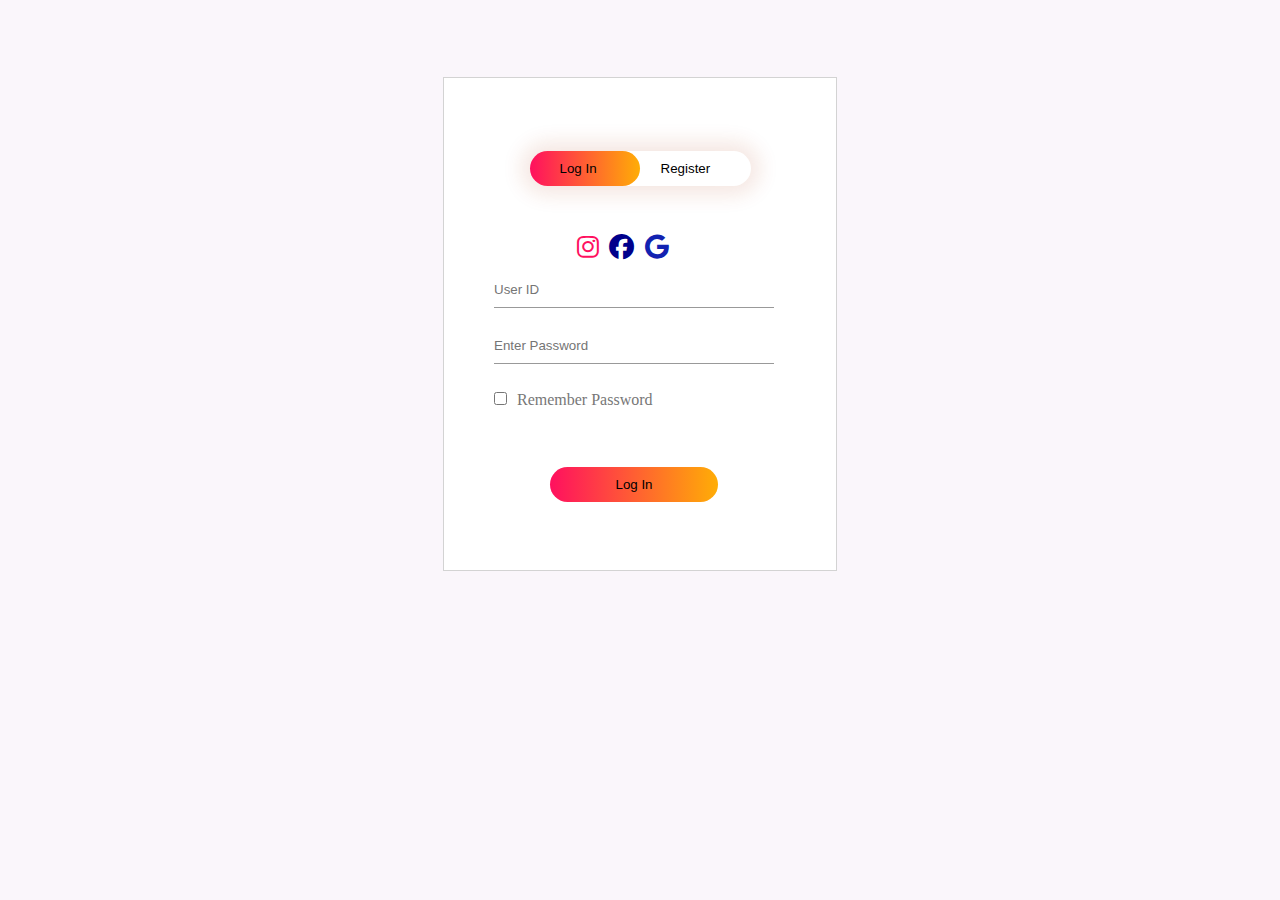
<file: Form/index.html>
<!DOCTYPE html>
<html lang="en">

<head>
    <meta charset="UTF-8">
    <meta http-equiv="X-UA-Compatible" content="IE=edge">
    <meta name="viewport" content="width=device-width, initial-scale=1.0">
    <title>Form</title>
    <link rel="stylesheet" href="style.css">
    <link rel="stylesheet" href="https://cdnjs.cloudflare.com/ajax/libs/font-awesome/6.1.1/css/all.min.css">
</head>

<body>
    <div class="container">
        <div class="form-box">
            <div class="button-box">
                <div id="btn"></div>
                <button type="button" class="btn1" onclick="login()">Log In</button>
                <button type="button" class="btn1" onclick="register()">Register</button>
            </div>
            <form id="login" class="input-group">
                <div class="icon">
                    <a href="https://www.instagram.com/"><i class="fa-brands fa-instagram"></i></a>
                    <a href="https://www.facebook.com/"> <i class="fa-brands fa-facebook"></i></a>
                    <a href="https://www.google.com/"><i class="fa-brands fa-google"></i></a>
                </div>
                <input type="text" class="input-field" placeholder="User ID" required>
                <input type="text" class="input-field" placeholder="Enter Password" required>
                <input type="checkbox" class="check-box"><span>Remember Password</span>
                <button type="submit" class="submit-btn">Log In</button>
            </form>
            <form id="register" class="input-group">
                <input type="text" class="input-field" placeholder="User ID" required>
                <input type="email" class="input-field" id="email" placeholder="E-mail" required>
                <input type="text" class="input-field" placeholder="Enter Password" required>
                <input type="checkbox" class="check-box"><span>I agree to terms and conditions</span>
                <button type="submit" class="submit-btn">Register</button>
            </form>
        </div>
    </div>
    <script src="form.js"></script>
</body>

</html>
</file>
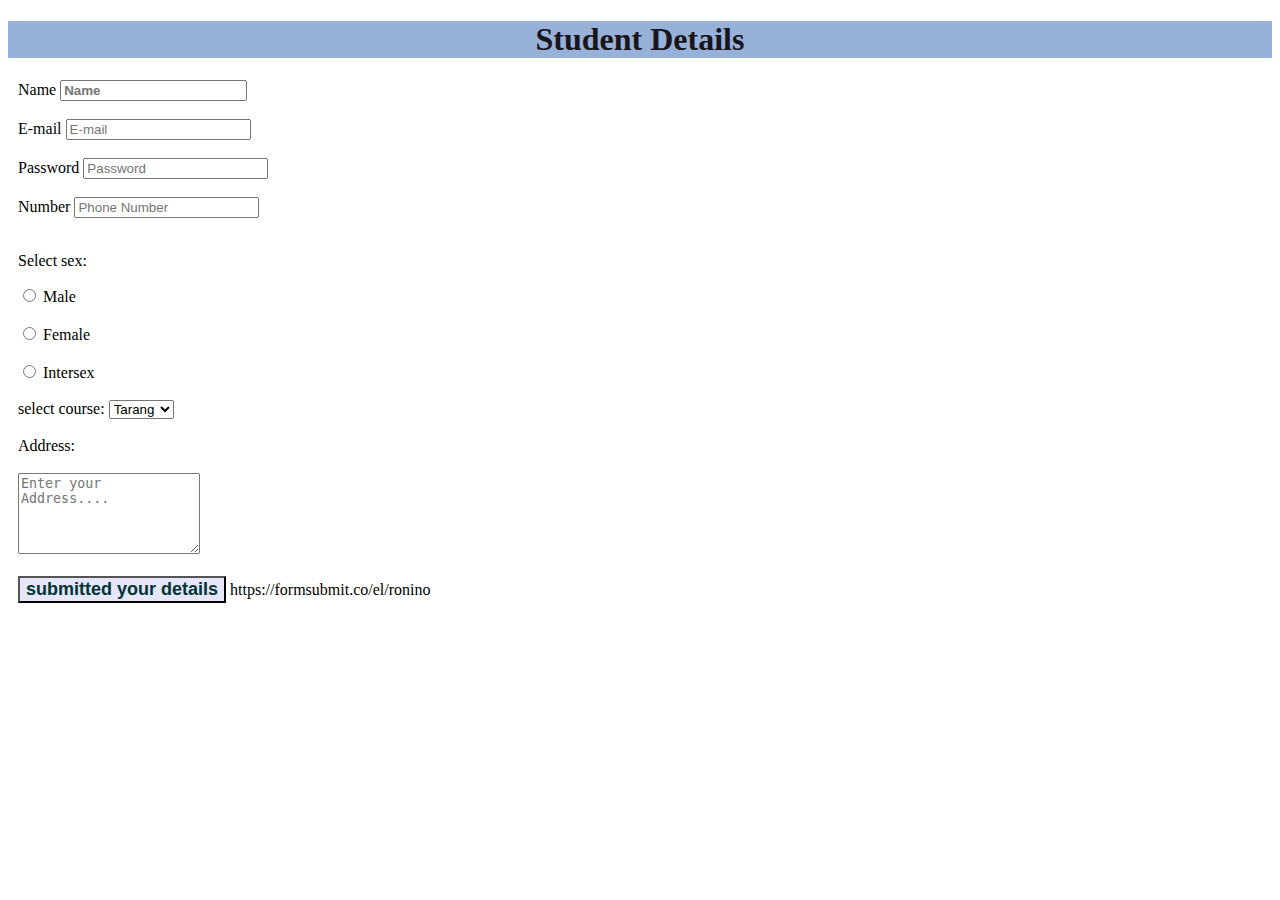
<file: Form/index3.html>
<!DOCTYPE html>
<html lang="en">
<head>
    <meta charset="UTF-8">
    <meta http-equiv="X-UA-Compatible" content="IE=edge">
    <meta name="viewport" content="width=device-width, initial-scale=1.0">
    <title>Applicaton Form</title>
    <style>
        h1 {
            color: rgb(25, 21, 29);
            text-align: center;
            font-weight: bold;
            background-color: rgb(151, 177, 216)
        }

        body {
            background-color: white;

        }

        .submit {
            color: rgb(4, 51, 51);
            background-color: lavender;
            font-weight: bold;
            font-size: large;
        }
        
        .name {
            color: rgb(10, 10, 10);
            font-weight: bold;
        }

        .label {
            width: 200px;
        }
        .container {
margin: 10px
        }
    </style>
</head>
<body>
    <form action="https://formspree.io/f/myyvwwvg" method="post">
        <h1>Student Details</h1>
        <div class="container">
            <form action="https://formspree.io/f/myyvwwvg" method="post">
            <label class="label" for="name">Name</label>
            <input type="text" id="name" class="name" placeholder="Name" required>
            <br><br>
            <label class="label" for="email ">E-mail</label>
            <input type="text" id="email"class="email" placeholder="E-mail" required>
            <br><br>
            <label class="label" for="password">Password</label>
            <input type="text" id="password" class="password" placeholder="Password" required>
            <br><br>
            <label class="label" for="phone">Number</label>
            <input type="number" max="9999999999" id="phone" class="number" placeholder="Phone Number" required>
            <br><br>
            <p>Select sex:</p>
            <input type="radio" id="r1" name="sex" value="male">
            <label for="r1">Male</label>
            <br><br>
            <input type="radio" id="r2" name="sex" value="female">
            <label for="r2">Female</label>
            <br><br>
            <input type="radio" id="r3" name="sex" value="intersex">
            <label for="r3">Intersex</label>
            <br><br>
            <label class="label"for="course">select course:</label>
            <select id="course"class="cou">
                <option value="Tarang">Tarang</option>
                <option value="Arohan">Arohan</option>
                <option value="Umang">Umang</option>
            </select>
            <br><br>
            <label class="label" for="Address">Address:</label><br><br>
            <textarea id="Address" cols="20" rows="5" placeholder="Enter your Address...."></textarea required>
             <br><br>
             <input type="submit" class="submit" value="submitted your details"required>
             
    </form>


</body>
</html>

https://formsubmit.co/el/ronino
</file>
<file: Form/style.css>
* {
    margin: 0;
    padding: 0;

}

body {
    background-color: #f1e6f359;
    /* background-image: url(); */
}

.container {
    height: 100%;
    width: 100%;
    position: absolute;
}

.form-box {
    border: 1px solid lightgrey;
    position: relative;
    width: 280px;
    height: 380px;
    margin: 6% auto;
    padding: 56px;
    background-color: white;
    overflow: hidden;

}

.button-box {
    width: 221px;
    margin: 17px auto;
    position: relative;
    box-shadow: 0 0 20px 9px #af3d101f;
    border-radius: 30px;
}

.btn1 {
    border: 0px;
    cursor: pointer;
    padding: 10px 30px;
    background: transparent;
    position: relative;
    outline: none;

}

#btn {
    position: absolute;
    top: 0;
    left: 0;
    height: 100%;
    background: linear-gradient(to right, #ff105f, #ffad06);
    width: 110px;
    border-radius: 30px;
    transition: .5s;
}

.input-group {
    top: 155px;
    position: absolute;
    width: 280px;
    transition: .5s;
}

.input-field {
    width: 100%;
    padding: 10px 0px;
    margin: 10px 0px;
    border-left: 0;
    border-top: 0;
    border-right: 0;
    border-bottom: 1px solid #999;
    background: transparent;
    outline: none;
}

.submit-btn {
    width: 60%;
    padding: 10px 30px;
    margin: 44px auto 0 auto;
    background: linear-gradient(to right, #ff105f, #ffad06);
    display: block;
    border-radius: 30px;
    outline: none;
    border: 0px;
    cursor: pointer;

}

.check-box {
    margin: 18px 10px 18px 0px;
}

span {
    color: #777;
    font-size: 16px;
    bottom: 93px;
    position: absolute;
}

#login {
    left: 50px;
}

#register {
    left: 450px;
}

.fa-brands.fa-instagram {
    color: #ff105f;
    margin: 2px;
}

.fa-brands.fa-facebook {
    color: darkblue;
    margin: 2px;
}

.fa-brands.fa-google {
    margin: 2px;
    color: rgb(18, 34, 177);
}

.icon {
    margin: 0px 81px 0 81px;
    font-size: 25px;
}
</file>
